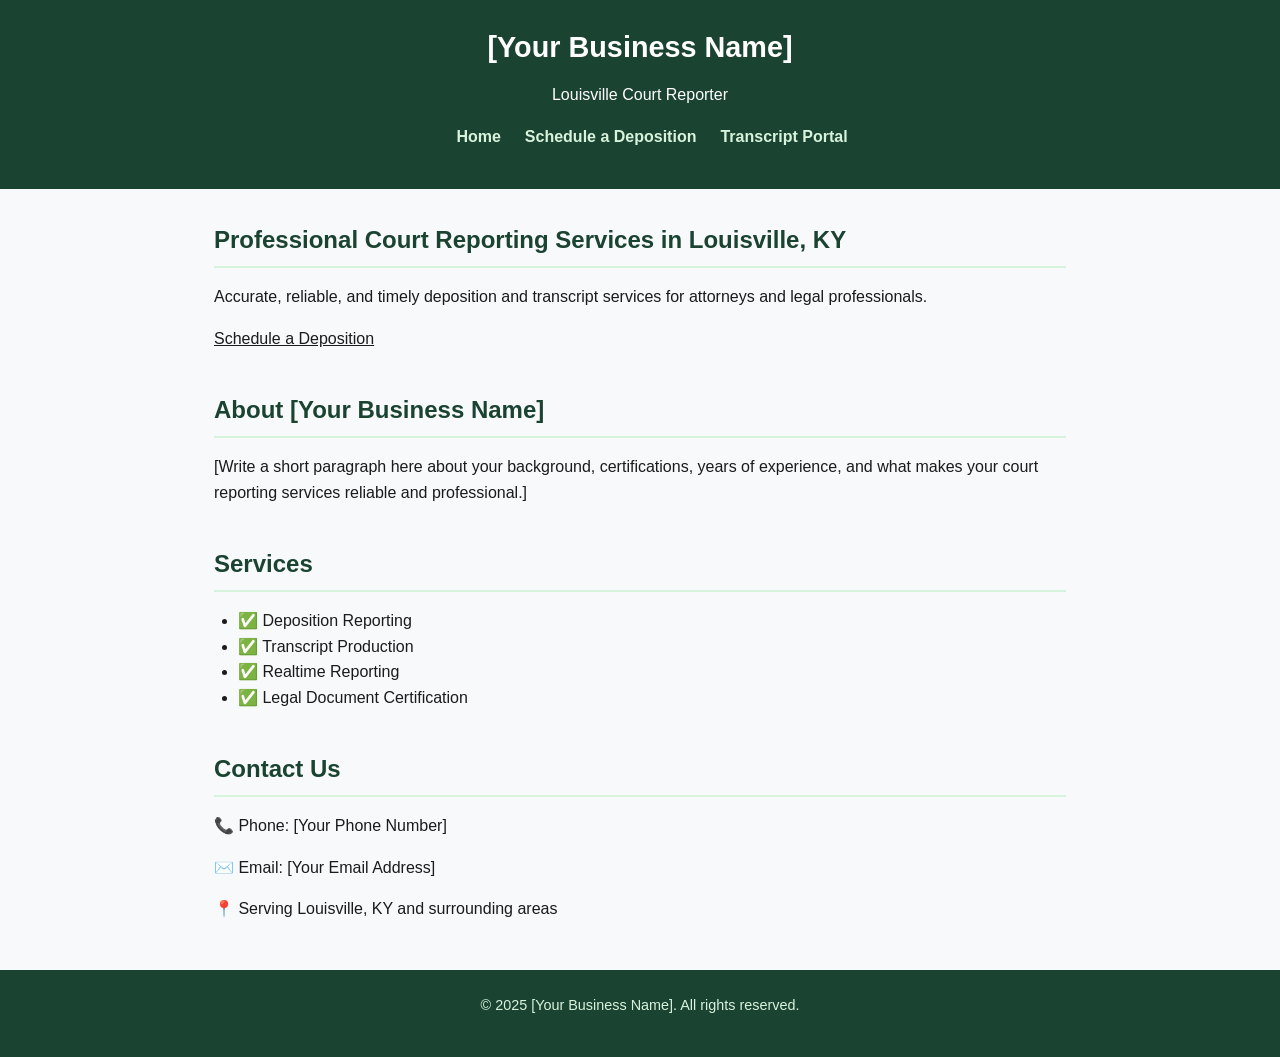
<file: index.html>
<!DOCTYPE html>
<html lang="en">
<head>
  <meta charset="UTF-8">
  <meta name="viewport" content="width=device-width, initial-scale=1.0">
  <title>Louisville Court Reporter | [Your Business Name]</title>
  <meta name="description" content="Professional court reporting services in Louisville, KY. Depositions, transcripts, and legal documentation services.">
  
  <!-- Link to Stylesheet -->
  <link rel="stylesheet" href="style.css">

  <!-- SEO Schema Markup -->
  <script type="application/ld+json">
  {
    "@context": "https://schema.org",
    "@type": "LegalService",
    "name": "[Your Business Name]",
    "image": "",
    "description": "Professional court reporting services in Louisville, Kentucky including depositions, transcripts, and legal documentation.",
    "address": {
      "@type": "PostalAddress",
      "streetAddress": "",
      "addressLocality": "Louisville",
      "addressRegion": "KY",
      "postalCode": "",
      "addressCountry": "US"
    },
    "telephone": "",
    "email": "",
    "url": "",
    "areaServed": "Louisville, KY"
  }
  </script>
</head>
<body>

  <!-- Header / Navigation -->
  <header>
    <div class="logo">
      <h1>[Your Business Name]</h1>
      <p>Louisville Court Reporter</p>
    </div>
    <nav>
      <ul>
        <li><a href="/">Home</a></li>
        <li><a href="/request.html">Schedule a Deposition</a></li>
        <li><a href="/portal.html">Transcript Portal</a></li>
      </ul>
    </nav>
  </header>

  <!-- Main Content -->
  <main>

    <!-- Hero Section -->
    <section class="hero">
      <h2>Professional Court Reporting Services in Louisville, KY</h2>
      <p>Accurate, reliable, and timely deposition and transcript services for attorneys and legal professionals.</p>
      <a href="/request.html" class="cta-button">Schedule a Deposition</a>
    </section>

    <!-- About Section -->
    <section class="about">
      <h2>About [Your Business Name]</h2>
      <p>
        [Write a short paragraph here about your background, certifications, years of experience, 
        and what makes your court reporting services reliable and professional.]
      </p>
    </section>

    <!-- Services Section -->
    <section class="services">
      <h2>Services</h2>
      <ul>
        <li>✅ Deposition Reporting</li>
        <li>✅ Transcript Production</li>
        <li>✅ Realtime Reporting</li>
        <li>✅ Legal Document Certification</li>
      </ul>
    </section>

    <!-- Contact Section -->
    <section class="contact">
      <h2>Contact Us</h2>
      <p>📞 Phone: [Your Phone Number]</p>
      <p>✉️ Email: [Your Email Address]</p>
      <p>📍 Serving Louisville, KY and surrounding areas</p>
    </section>

  </main>

  <!-- Footer -->
  <footer>
    <p>&copy; 2025 [Your Business Name]. All rights reserved.</p>
  </footer>

</body>
</html>
</file>
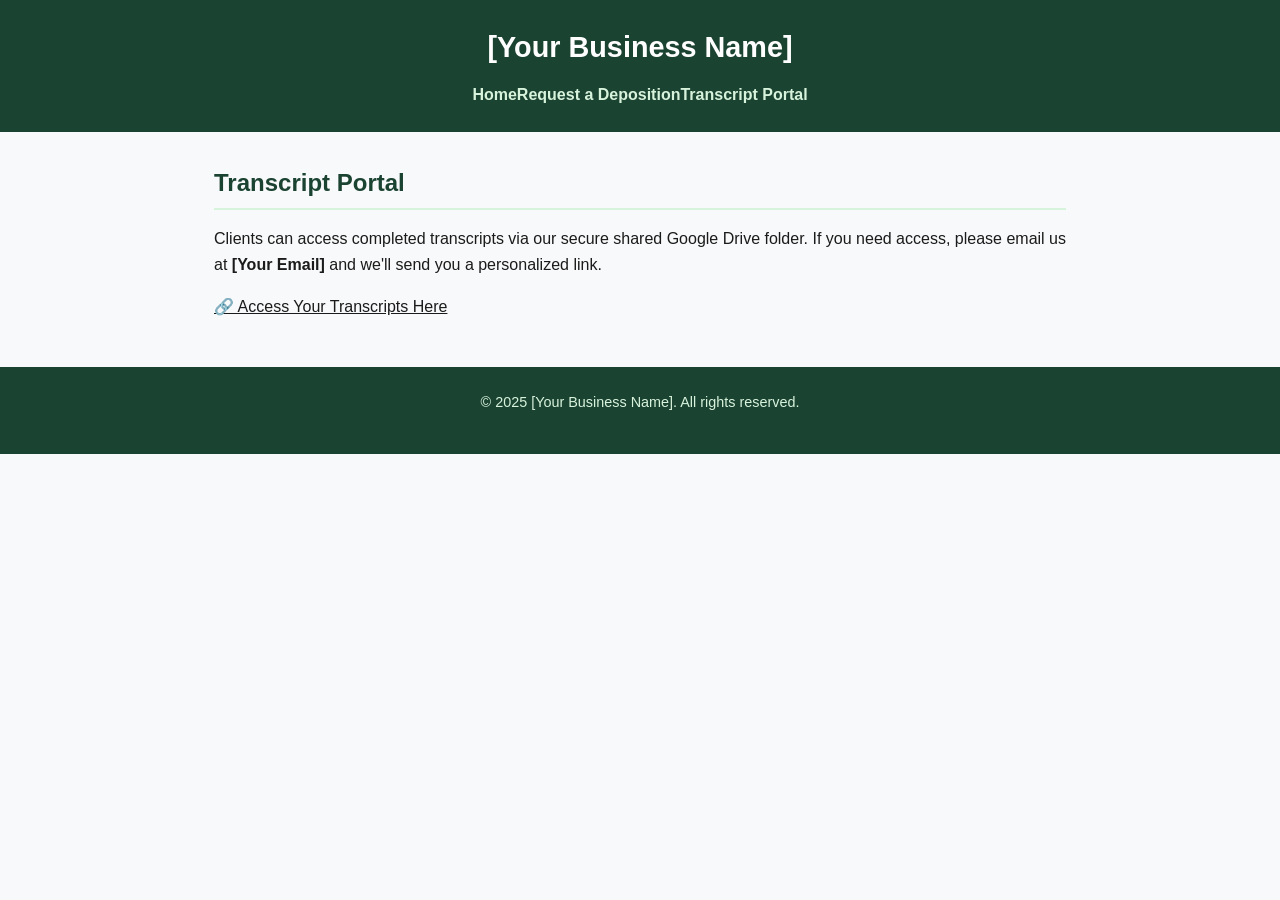
<file: portal.html>
<!DOCTYPE html>
<html lang="en">
<head>
  <meta charset="UTF-8">
  <meta name="viewport" content="width=device-width, initial-scale=1.0">
  <title>Transcript Portal | [Your Business Name]</title>
  <link rel="stylesheet" href="style.css">
</head>
<body>

  <header>
    <h1>[Your Business Name]</h1>
    <nav>
      <a href="index.html">Home</a>
      <a href="request.html">Request a Deposition</a>
      <a href="portal.html">Transcript Portal</a>
    </nav>
  </header>

  <main>
    <section>
      <h2>Transcript Portal</h2>
      <p>
        Clients can access completed transcripts via our secure shared Google Drive folder.
        If you need access, please email us at <strong>[Your Email]</strong> and we'll
        send you a personalized link.
      </p>
      <p>
        <a href="[Your Google Drive Shared Folder Link]" target="_blank">
          🔗 Access Your Transcripts Here
        </a>
      </p>
    </section>
  </main>

  <footer>
    <p>&copy; 2025 [Your Business Name]. All rights reserved.</p>
  </footer>

</body>
</html>
</file>
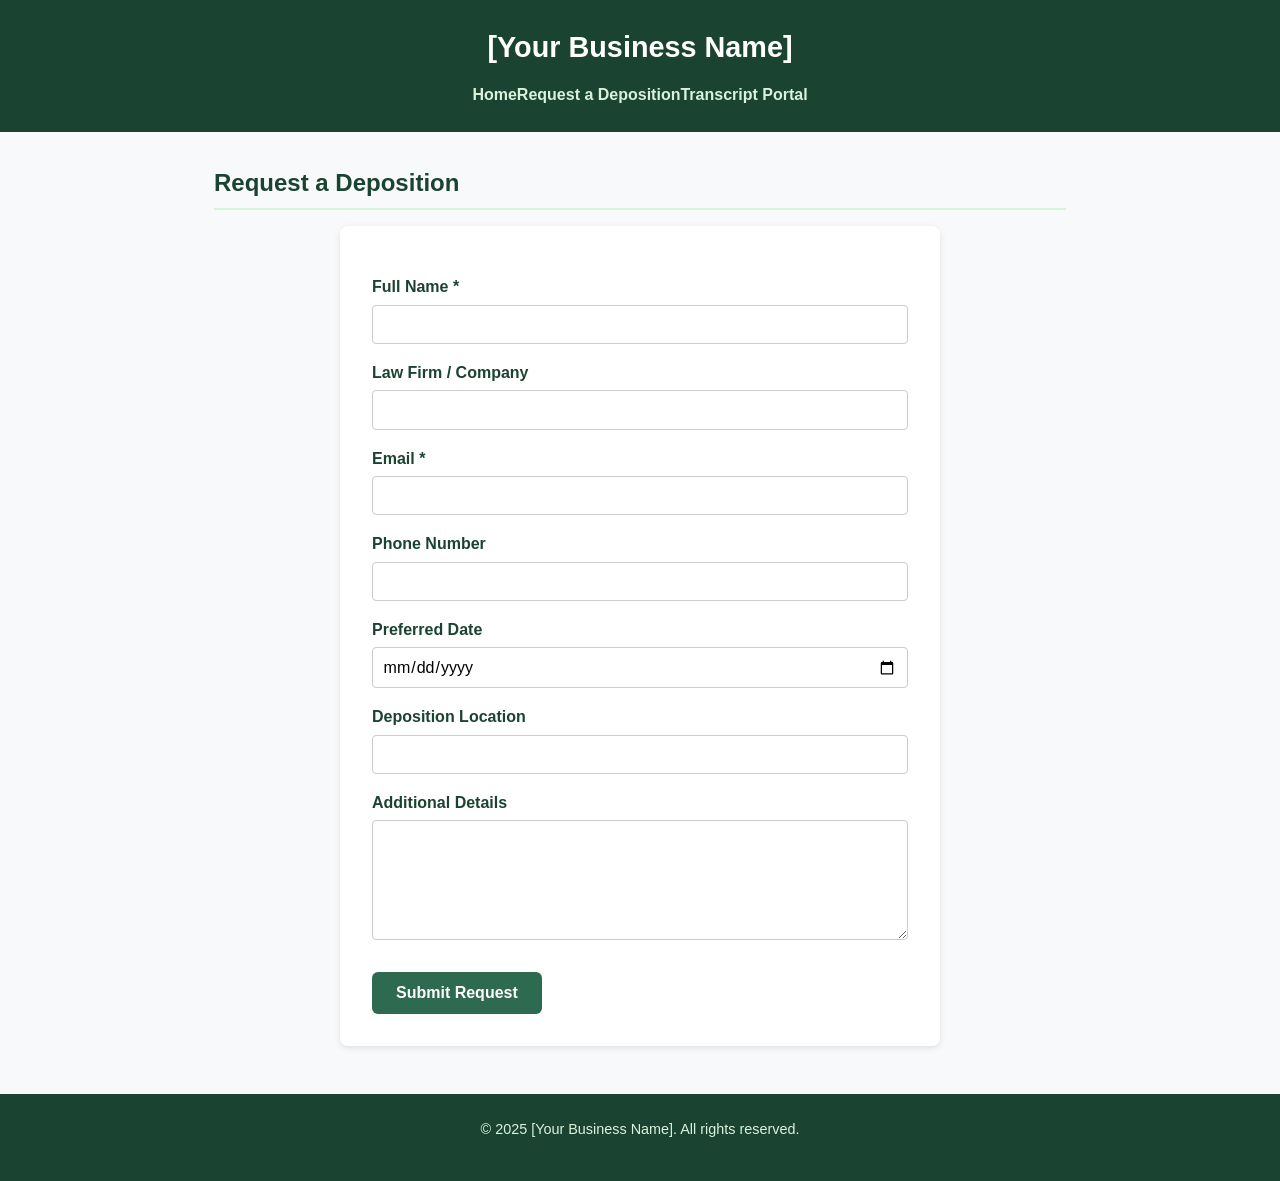
<file: request.html>
<!DOCTYPE html>
<html lang="en">
<head>
  <meta charset="UTF-8">
  <meta name="viewport" content="width=device-width, initial-scale=1.0">
  <title>Request a Deposition | [Your Business Name]</title>
  <link rel="stylesheet" href="style.css">
</head>
<body>

  <header>
    <h1>[Your Business Name]</h1>
    <nav>
      <a href="index.html">Home</a>
      <a href="request.html">Request a Deposition</a>
      <a href="portal.html">Transcript Portal</a>
    </nav>
  </header>

  <main>
    <section>
      <h2>Request a Deposition</h2>
      <form name="deposition-request" method="POST" data-netlify="true" netlify-honeypot="bot-field" action="/thank-you.html">
        <input type="hidden" name="form-name" value="deposition-request" />

        <p class="hidden">
  <label>Don't fill this out if you're human: <input name="bot-field" /></label>
</p>

        <label for="name">Full Name *</label>
        <input type="text" id="name" name="name" required>

        <label for="firm">Law Firm / Company</label>
        <input type="text" id="firm" name="firm">

        <label for="email">Email *</label>
        <input type="email" id="email" name="email" required>

        <label for="phone">Phone Number</label>
        <input type="tel" id="phone" name="phone">

        <label for="date">Preferred Date</label>
        <input type="date" id="date" name="date">

        <label for="location">Deposition Location</label>
        <input type="text" id="location" name="location">

        <label for="details">Additional Details</label>
        <textarea id="details" name="details" rows="5"></textarea>

        <button type="submit">Submit Request</button>
      </form>
    </section>
  </main>

  <footer>
    <p>&copy; 2025 [Your Business Name]. All rights reserved.</p>
  </footer>

</body>
</html>
</file>
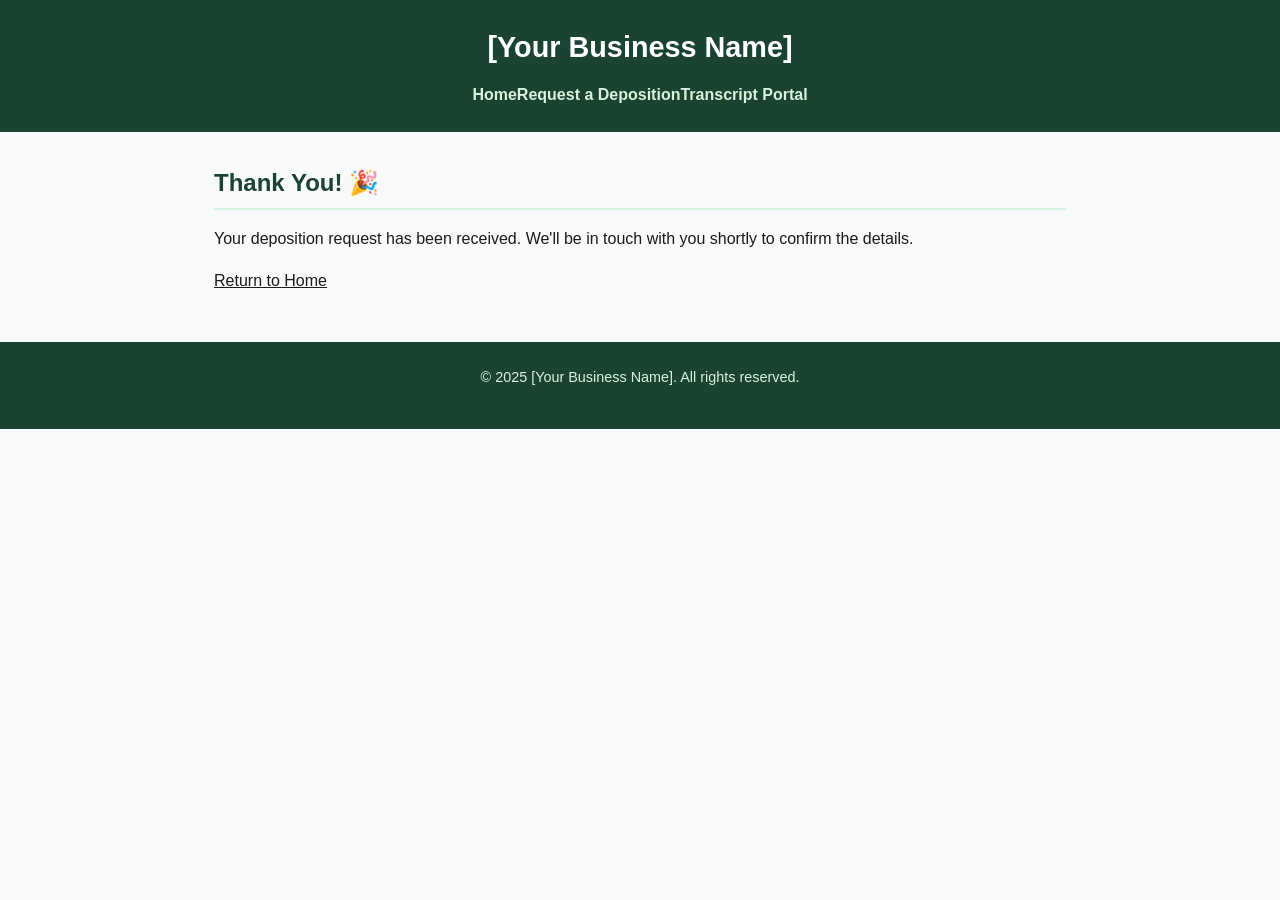
<file: thank-you.html>
<!DOCTYPE html>
<html lang="en">
<head>
  <meta charset="UTF-8">
  <meta name="viewport" content="width=device-width, initial-scale=1.0">
  <title>Thank You | [Your Business Name]</title>
  <link rel="stylesheet" href="style.css">
</head>
<body>

  <header>
    <h1>[Your Business Name]</h1>
    <nav>
      <a href="index.html">Home</a>
      <a href="request.html">Request a Deposition</a>
      <a href="portal.html">Transcript Portal</a>
    </nav>
  </header>

  <main>
    <section>
      <h2>Thank You! 🎉</h2>
      <p>Your deposition request has been received. We'll be in touch with you shortly to confirm the details.</p>
      <p><a href="index.html">Return to Home</a></p>
    </section>
  </main>

  <footer>
    <p>&copy; 2025 [Your Business Name]. All rights reserved.</p>
  </footer>

</body>
</html>
</file>
<file: style.css>
/* ===== Global Reset ===== */
* {
  margin: 0;
  padding: 0;
  box-sizing: border-box;
}

body {
  font-family: 'Segoe UI', Arial, sans-serif;
  color: #1b1b1b;
  line-height: 1.6;
  background-color: #f8f9fa;
}

a {
  color: inherit;
}

/* ===== Header ===== */
header {
  background-color: #1b4332;
  color: white;
  padding: 1.5rem 2rem;
  text-align: center;
}

header h1 {
  font-size: 1.8rem;
  margin-bottom: 0.75rem;
}

nav {
  display: flex;
  justify-content: center;
  flex-wrap: wrap;
}

nav ul {
  display: flex;
  justify-content: center;
  flex-wrap: wrap;
  list-style: none;
  gap: 1.5rem;
}

nav ul li {
  display: inline-block;
}

nav a {
  color: #d8f3dc;
  text-decoration: none;
  font-weight: 600;
  transition: color 0.2s ease;
}

nav a:hover {
  text-decoration: underline;
  color: white;
}

/* ===== Main Content ===== */
main {
  max-width: 900px;
  margin: 2rem auto;
  padding: 0 1.5rem;
}

section {
  margin-bottom: 2.5rem;
}

h2 {
  color: #1b4332;
  margin-bottom: 1rem;
  font-size: 1.5rem;
  border-bottom: 2px solid #d8f3dc;
  padding-bottom: 0.4rem;
}

p {
  margin-bottom: 1rem;
}

ul {
  margin-left: 1.5rem;
  margin-bottom: 1rem;
}

/* ===== Buttons / CTAs ===== */
.btn {
  display: inline-block;
  background-color: #2d6a4f;
  color: white;
  padding: 0.75rem 1.5rem;
  border-radius: 6px;
  text-decoration: none;
  font-weight: 600;
  transition: background-color 0.2s ease;
}

.btn:hover {
  background-color: #1b4332;
}

/* ===== Forms ===== */
form {
  background-color: white;
  padding: 2rem;
  border-radius: 8px;
  box-shadow: 0 2px 6px rgba(0, 0, 0, 0.1);
  max-width: 600px;
  margin: 0 auto;
}

form label {
  display: block;
  margin-top: 1rem;
  margin-bottom: 0.3rem;
  font-weight: 600;
  color: #1b4332;
}

form input,
form textarea,
form select {
  width: 100%;
  padding: 0.6rem;
  border: 1px solid #ccc;
  border-radius: 4px;
  font-size: 1rem;
  font-family: inherit;
}

form textarea {
  resize: vertical;
  min-height: 120px;
}

form button {
  margin-top: 1.5rem;
  background-color: #2d6a4f;
  color: white;
  border: none;
  padding: 0.75rem 1.5rem;
  border-radius: 6px;
  font-size: 1rem;
  font-weight: 600;
  cursor: pointer;
  transition: background-color 0.2s ease;
}

form button:hover {
  background-color: #1b4332;
}

/* ===== Honeypot (Spam Trap) — Hidden from Users ===== */
.hidden {
  position: absolute;
  left: -5000px;
}

/* ===== Footer ===== */
footer {
  background-color: #1b4332;
  color: #d8f3dc;
  text-align: center;
  padding: 1.5rem;
  margin-top: 3rem;
  font-size: 0.9rem;
}

footer a {
  color: white;
  text-decoration: underline;
}

/* ===== Responsive ===== */
@media (max-width: 600px) {
  nav ul {
    flex-direction: column;
    gap: 0.5rem;
  }

  main {
    padding: 0 1rem;
  }

  form {
    padding: 1.5rem;
  }
}
</file>
